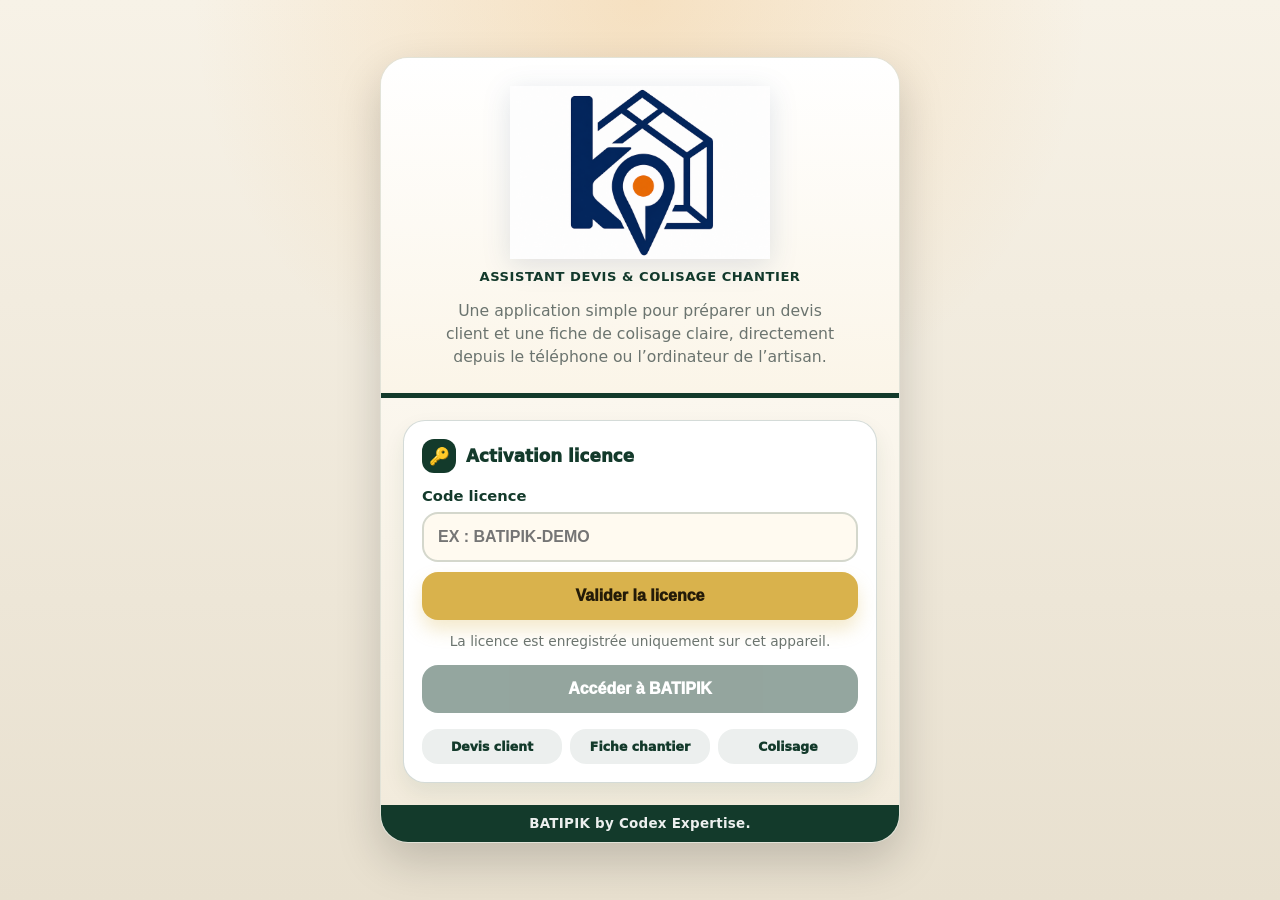
<file: index.html>
<!DOCTYPE html>
<html lang="fr">
<head>
  <meta charset="UTF-8">
  <meta name="viewport" content="width=device-width, initial-scale=1.0">
  <title>BATIPIK - Activation licence</title>
  <meta name="description" content="BATIPIK, assistant terrain pour devis rapide et colisage chantier.">

  <meta name="theme-color" content="#0a2d66">
  <meta name="apple-mobile-web-app-capable" content="yes">
  <meta name="mobile-web-app-capable" content="yes">
  <meta name="apple-mobile-web-app-status-bar-style" content="black-translucent">
  <meta name="apple-mobile-web-app-title" content="BATIPIK">

  <link rel="icon" type="image/png" href="./logo-batipik.png">
  <link rel="apple-touch-icon" href="./logo-batipik.png">
  <style>
    :root {
      --blue: #0a2d66;
      --orange: #f2a23a;
      --gold: #d9b24c;
      --green: #133a2b;
      --green-2: #1e563f;
      --paper: #fffaf0;
      --panel: #f7f2e6;
      --text: #26312c;
      --muted: #6b746f;
      --line: rgba(19, 58, 43, 0.18);
      --danger: #a33a2a;
      --success: #1f7a4d;
      --shadow: 0 18px 45px rgba(0, 0, 0, 0.18);
    }

    * { box-sizing: border-box; }
    html, body { margin: 0; min-height: 100%; }

    body {
      font-family: "Segoe UI", system-ui, -apple-system, BlinkMacSystemFont, sans-serif;
      background:
        radial-gradient(circle at top, rgba(242, 162, 58, 0.22), transparent 28rem),
        linear-gradient(180deg, #f7f2e7 0%, #e8e0cf 100%);
      color: var(--text);
      display: flex;
      justify-content: center;
      padding: 18px;
    }

    .page-shell {
      width: 100%;
      max-width: 520px;
      min-height: calc(100vh - 36px);
      display: flex;
      flex-direction: column;
      justify-content: center;
    }

    .landing-card {
      background: var(--paper);
      border: 1px solid rgba(19, 58, 43, 0.12);
      border-radius: 28px;
      box-shadow: var(--shadow);
      overflow: hidden;
    }

    .hero {
      padding: 28px 24px 24px;
      background: linear-gradient(180deg, #ffffff 0%, #fbf5e8 100%);
      text-align: center;
      border-bottom: 5px solid var(--green);
    }

    .logo-batipik {
      width: min(260px, 78vw);
      height: auto;
      display: block;
      margin: 0 auto 10px;
      object-fit: contain;
      filter: drop-shadow(0 6px 14px rgba(10, 45, 102, 0.12));
    }

    .logo-fallback {
      display: none;
      color: var(--blue);
      font-size: 2.55rem;
      font-weight: 950;
      letter-spacing: 0.04em;
      margin-bottom: 8px;
    }

    .brand-subtitle {
      margin: 8px 0 0;
      color: var(--green);
      font-weight: 900;
      letter-spacing: 0.04em;
      text-transform: uppercase;
      font-size: 0.82rem;
    }

    .intro {
      margin: 16px auto 0;
      max-width: 395px;
      color: var(--muted);
      font-size: 0.98rem;
      line-height: 1.45;
    }

    .content {
      padding: 22px;
      background: linear-gradient(180deg, #fbf7ee, #f2ebdc);
    }

    .license-box {
      background: #ffffff;
      border: 1px solid var(--line);
      border-radius: 22px;
      padding: 18px;
      box-shadow: 0 10px 22px rgba(19, 58, 43, 0.08);
    }

    .box-title {
      display: flex;
      align-items: center;
      gap: 10px;
      color: var(--green);
      margin: 0 0 14px;
      font-size: 1.05rem;
      font-weight: 950;
    }

    .box-title span {
      width: 34px;
      height: 34px;
      display: inline-grid;
      place-items: center;
      border-radius: 12px;
      color: #fff;
      background: var(--green);
    }

    label {
      display: block;
      font-weight: 850;
      color: var(--green);
      margin-bottom: 8px;
      font-size: 0.92rem;
    }

    .license-input-row {
      display: grid;
      grid-template-columns: 1fr;
      gap: 10px;
    }

    input[type="text"] {
      width: 100%;
      border: 2px solid rgba(19, 58, 43, 0.18);
      border-radius: 16px;
      padding: 14px;
      font-size: 1rem;
      font-weight: 800;
      color: var(--text);
      background: #fffaf0;
      text-transform: uppercase;
      outline: none;
    }

    input[type="text"]:focus {
      border-color: var(--orange);
      box-shadow: 0 0 0 4px rgba(242, 162, 58, 0.18);
    }

    .btn {
      width: 100%;
      border: none;
      border-radius: 16px;
      padding: 15px 16px;
      font-size: 1rem;
      font-weight: 950;
      cursor: pointer;
      transition: transform 0.15s ease, opacity 0.15s ease;
    }

    .btn:active { transform: scale(0.98); }

    .btn-activate {
      background: var(--gold);
      color: #241b08;
      box-shadow: 0 10px 18px rgba(217, 178, 76, 0.28);
    }

    .btn-access {
      margin-top: 14px;
      background: var(--green);
      color: #ffffff;
      box-shadow: 0 10px 18px rgba(19, 58, 43, 0.20);
    }

    .btn-access:disabled {
      opacity: 0.45;
      cursor: not-allowed;
      box-shadow: none;
    }

    .btn-light {
      margin-top: 10px;
      background: transparent;
      color: var(--green);
      border: 1px solid rgba(19, 58, 43, 0.18);
      box-shadow: none;
    }

    .status-card {
      margin-top: 14px;
      padding: 14px;
      border-radius: 18px;
      background: #f8f1df;
      border: 1px dashed rgba(19, 58, 43, 0.25);
    }

    .status-line {
      display: flex;
      justify-content: space-between;
      gap: 10px;
      padding: 7px 0;
      border-bottom: 1px solid rgba(19, 58, 43, 0.10);
      font-size: 0.94rem;
    }

    .status-line:last-child { border-bottom: 0; }
    .status-line strong { color: var(--green); text-align: right; }

    .pill {
      display: inline-flex;
      align-items: center;
      justify-content: center;
      gap: 6px;
      width: 100%;
      margin-top: 12px;
      padding: 10px 12px;
      border-radius: 999px;
      font-weight: 950;
      font-size: 0.9rem;
      text-align: center;
    }

    .pill.ok { background: rgba(31, 122, 77, 0.12); color: var(--success); }
    .pill.warn { background: rgba(242, 162, 58, 0.18); color: #8a5b13; }
    .pill.err { background: rgba(163, 58, 42, 0.12); color: var(--danger); }

    .help-text {
      margin: 12px 0 0;
      color: var(--muted);
      font-size: 0.86rem;
      line-height: 1.4;
      text-align: center;
    }

    .features {
      display: grid;
      grid-template-columns: repeat(3, 1fr);
      gap: 8px;
      margin-top: 16px;
    }

    .feature {
      background: rgba(19, 58, 43, 0.08);
      color: var(--green);
      border-radius: 16px;
      padding: 10px 8px;
      text-align: center;
      font-size: 0.78rem;
      font-weight: 950;
    }

    .footer-line {
      background: var(--green);
      color: rgba(255, 255, 255, 0.92);
      text-align: center;
      padding: 11px 12px;
      font-size: 0.84rem;
      font-weight: 850;
      letter-spacing: 0.02em;
    }

    .hidden { display: none !important; }

    @media (max-width: 420px) {
      body { padding: 10px; }
      .page-shell { min-height: calc(100vh - 20px); }
      .hero { padding: 24px 18px 20px; }
      .content { padding: 16px; }
      .logo-batipik { width: min(225px, 82vw); }
      .features { grid-template-columns: 1fr; }
    }
  </style>
</head>
<body>
  <div class="page-shell">
    <section class="landing-card" aria-label="Activation BATIPIK">
      <header class="hero">
        <img class="logo-batipik" src="logo-batipik.png" alt="Logo BATIPIK" onerror="this.style.display='none'; document.querySelector('.logo-fallback').style.display='block';">
        <div class="logo-fallback">BATIPIK</div>
        <p class="brand-subtitle">Assistant devis & colisage chantier</p>
        <p class="intro">
          Une application simple pour préparer un devis client et une fiche de colisage claire,
          directement depuis le téléphone ou l’ordinateur de l’artisan.
        </p>
      </header>

      <main class="content">
        <section class="license-box">
          <h2 class="box-title"><span>🔑</span> Activation licence</h2>

          <div id="activation-zone">
            <label for="license-code">Code licence</label>
            <div class="license-input-row">
              <input id="license-code" type="text" inputmode="text" autocomplete="off" placeholder="Ex : BATIPIK-DEMO">
              <button type="button" class="btn btn-activate" onclick="activerLicence()">Valider la licence</button>
            </div>
            <p class="help-text">La licence est enregistrée uniquement sur cet appareil.</p>
          </div>

          <div id="license-status" class="status-card hidden" aria-live="polite">
            <div class="status-line"><span>Licence</span><strong id="status-code">-</strong></div>
            <div class="status-line"><span>Activation</span><strong id="status-start">-</strong></div>
            <div class="status-line"><span>Expiration</span><strong id="status-end">-</strong></div>
            <div class="status-line hidden" id="status-demo-line"><span>Démo</span><strong id="status-demo-count">-</strong></div>
            <div id="status-pill" class="pill ok">Licence valide</div>
          </div>

          <button type="button" id="access-btn" class="btn btn-access" onclick="accederBatipik()" disabled>Accéder à BATIPIK</button>
          <button type="button" id="reset-btn" class="btn btn-light hidden" onclick="reinitialiserLicence()">Changer de licence</button>

          <div class="features" aria-label="Fonctions principales">
            <div class="feature">Devis client</div>
            <div class="feature">Fiche chantier</div>
            <div class="feature">Colisage</div>
          </div>
        </section>
      </main>

      <footer class="footer-line">BATIPIK by Codex Expertise.</footer>
    </section>
  </div>

  <script>
    /* BATIPIK V3.16 - licence admin CODEX intégrée + licences.json */
    const BATIPIK_LICENSE_DB = "BatipikLicenceDB";
    const BATIPIK_LICENSE_STORE = "licence";
    const BATIPIK_LICENSE_KEY = "batipik_licence_active";

    const DEFAULT_LICENSES = {
      "BATIPIK-CODEX-ADMIN": {
        "type": "admin",
        "expiration": null,
        "maxDevis": null
      },
      "BATIPIK-DEMO": {
        "type": "demo",
        "expiration": null,
        "maxDevis": 3
      }
    };

    let LICENSES = { ...DEFAULT_LICENSES };

    async function chargerLicences() {
      try {
        const response = await fetch("licences.json?v=" + Date.now(), { cache: "no-store" });
        if (!response.ok) throw new Error("Fichier licences.json introuvable");
        const remoteLicences = await response.json();
        LICENSES = { ...DEFAULT_LICENSES, ...remoteLicences };
      } catch (error) {
        console.warn("BATIPIK utilise les licences intégrées car licences.json n'est pas accessible en local.", error);
        LICENSES = { ...DEFAULT_LICENSES };
      }
    }

    function openLicenseDB() {
      return new Promise((resolve, reject) => {
        const request = indexedDB.open(BATIPIK_LICENSE_DB, 2);

        request.onupgradeneeded = function(event) {
          const database = event.target.result;
          if (!database.objectStoreNames.contains("chantiers")) {
            database.createObjectStore("chantiers", { keyPath: "id", autoIncrement: true });
          }
          if (!database.objectStoreNames.contains(BATIPIK_LICENSE_STORE)) {
            database.createObjectStore(BATIPIK_LICENSE_STORE, { keyPath: "id" });
          }
        };

        request.onsuccess = function(event) { resolve(event.target.result); };
        request.onerror = function() { reject(request.error); };
      });
    }

    async function saveLicence(data) {
      const database = await openLicenseDB();
      return new Promise((resolve, reject) => {
        const transaction = database.transaction([BATIPIK_LICENSE_STORE], "readwrite");
        transaction.objectStore(BATIPIK_LICENSE_STORE).put({ id: BATIPIK_LICENSE_KEY, ...data });
        transaction.oncomplete = resolve;
        transaction.onerror = function() { reject(transaction.error); };
      });
    }

    async function getLicence() {
      const database = await openLicenseDB();
      return new Promise((resolve, reject) => {
        const transaction = database.transaction([BATIPIK_LICENSE_STORE], "readonly");
        const request = transaction.objectStore(BATIPIK_LICENSE_STORE).get(BATIPIK_LICENSE_KEY);
        request.onsuccess = function() { resolve(request.result || null); };
        request.onerror = function() { reject(request.error); };
      });
    }

    async function deleteLicence() {
      const database = await openLicenseDB();
      return new Promise((resolve, reject) => {
        const transaction = database.transaction([BATIPIK_LICENSE_STORE], "readwrite");
        transaction.objectStore(BATIPIK_LICENSE_STORE).delete(BATIPIK_LICENSE_KEY);
        transaction.oncomplete = resolve;
        transaction.onerror = function() { reject(transaction.error); };
      });
    }

    function addDays(date, days) {
      const result = new Date(date);
      result.setDate(result.getDate() + days);
      return result;
    }

    function formatDateFr(dateValue) {
      const date = new Date(dateValue);
      if (Number.isNaN(date.getTime())) return "-";
      return date.toLocaleDateString("fr-FR");
    }

    function endOfDay(dateValue) {
      const date = new Date(dateValue);
      date.setHours(23, 59, 59, 999);
      return date;
    }

    function isPermanent(licence) {
      return licence && (licence.dateExpiration === null || licence.dateExpiration === "permanent");
    }

    function isExpired(licence) {
      if (!licence) return true;
      if (isPermanent(licence)) return false;
      if (!licence.dateExpiration) return true;
      return new Date() > endOfDay(licence.dateExpiration);
    }

    function daysLeft(licence) {
      if (isPermanent(licence)) return Infinity;
      const end = endOfDay(licence.dateExpiration).getTime();
      const now = new Date().getTime();
      return Math.ceil((end - now) / (1000 * 60 * 60 * 24));
    }

    function renderLicence(licence) {
      const activationZone = document.getElementById("activation-zone");
      const statusBox = document.getElementById("license-status");
      const accessBtn = document.getElementById("access-btn");
      const resetBtn = document.getElementById("reset-btn");
      const pill = document.getElementById("status-pill");

      if (!licence) {
        activationZone.classList.remove("hidden");
        statusBox.classList.add("hidden");
        accessBtn.disabled = true;
        resetBtn.classList.add("hidden");
        return;
      }

      document.getElementById("status-code").textContent = licence.code || "-";
      document.getElementById("status-start").textContent = formatDateFr(licence.dateActivation);
      document.getElementById("status-end").textContent = isPermanent(licence) ? "Aucune expiration" : formatDateFr(licence.dateExpiration);
      const demoLine = document.getElementById("status-demo-line");
      const demoCount = document.getElementById("status-demo-count");
      if (licence.maxDevis !== null && licence.maxDevis !== undefined && Number.isFinite(Number(licence.maxDevis))) {
        demoLine.classList.remove("hidden");
        demoCount.textContent = `${Number(licence.devisGeneres || 0)} / ${Number(licence.maxDevis)} devis`;
      } else {
        demoLine.classList.add("hidden");
        demoCount.textContent = "-";
      }

      activationZone.classList.add("hidden");
      statusBox.classList.remove("hidden");
      resetBtn.classList.remove("hidden");

      if (isExpired(licence)) {
        accessBtn.disabled = true;
        pill.className = "pill err";
        pill.textContent = "Licence expirée — contactez Codex Expertise";
        return;
      }

      const remaining = daysLeft(licence);
      accessBtn.disabled = false;

      if (isPermanent(licence)) {
        pill.className = "pill ok";
        pill.textContent = "Licence administrateur permanente";
      } else if (remaining <= 30) {
        pill.className = "pill warn";
        pill.textContent = `Licence valide — expire dans ${remaining} jour${remaining > 1 ? "s" : ""}`;
      } else {
        pill.className = "pill ok";
        pill.textContent = `Licence valide — expire le ${formatDateFr(licence.dateExpiration)}`;
      }
    }

    function normaliserCodeLicence(value) {
      return (value || "")
        .normalize("NFKC")
        .trim()
        .toUpperCase()
        .replace(/[‐‑‒–—―−]/g, "-")
        .replace(/\s+/g, "")
        .replace(/-+/g, "-");
    }

    function trouverLicence(code) {
      const normalizedCode = normaliserCodeLicence(code);

      // Sécurité locale permanente : cette clé doit toujours fonctionner,
      // même si licences.json est mal chargé ou absent.
      if (normalizedCode === "BATIPIK-CODEX-ADMIN") {
        return {
          code: "BATIPIK-CODEX-ADMIN",
          config: { type: "admin", expiration: null }
        };
      }

      const normalizedLicences = {};
      Object.keys(LICENSES || {}).forEach((key) => {
        normalizedLicences[normaliserCodeLicence(key)] = {
          code: normaliserCodeLicence(key),
          config: LICENSES[key]
        };
      });

      return normalizedLicences[normalizedCode] || null;
    }

    async function activerLicence() {
      const input = document.getElementById("license-code");
      const saisie = input.value || "";
      const result = trouverLicence(saisie);

      if (!result || !result.config) {
        input.value = normaliserCodeLicence(saisie);
        afficherErreurLicence("Code licence non reconnu.");
        input.focus();
        return;
      }

      const code = result.code;
      const config = result.config;
      input.value = code;

      const today = new Date();
      const licence = {
        code,
        type: config.type || "client",
        dateActivation: today.toISOString(),
        dateExpiration: config.expiration === null ? null : config.expiration,
        maxDevis: config.maxDevis === null || config.maxDevis === undefined || config.maxDevis === ""
         ? null
         : Number(config.maxDevis),
        devisGeneres: 0,
        version: "licences-json-4-demo-3-devis"
      };

      await saveLicence(licence);
      renderLicence(licence);
    }

    function afficherErreurLicence(message) {
      const statusBox = document.getElementById("license-status");
      const pill = document.getElementById("status-pill");
      statusBox.classList.remove("hidden");
      document.getElementById("status-code").textContent = "Non validée";
      document.getElementById("status-start").textContent = "-";
      document.getElementById("status-end").textContent = "-";
      const demoLine = document.getElementById("status-demo-line");
      if (demoLine) demoLine.classList.add("hidden");
      pill.className = "pill err";
      pill.textContent = message;
      document.getElementById("access-btn").disabled = true;
    }

    async function reinitialiserLicence() {
      await deleteLicence();
      document.getElementById("license-code").value = "";
      renderLicence(null);
    }

    function accederBatipik() {
      window.location.href = "app.html";
    }

    window.addEventListener("DOMContentLoaded", async () => {
      try {
       await chargerLicences();

       const params = new URLSearchParams(window.location.search);
       const modeDemo = params.get("demo") === "1";
       const resetLicence = params.get("reset") === "1";

    if (resetLicence) {
      await deleteLicence();
      window.history.replaceState({}, document.title, window.location.pathname);
      renderLicence(null);
      return;
    }

    if (modeDemo) {
      await deleteLicence();
      document.getElementById("license-code").value = "BATIPIK-DEMO";
      await activerLicence();

      window.history.replaceState({}, document.title, window.location.pathname);
      return;
    }

    const licence = await getLicence();
    renderLicence(licence);
  } catch (error) {
    console.error("Erreur licence BATIPIK", error);
    afficherErreurLicence("Impossible de lire la licence locale.");
  }
});
  </script>
</body>
</html>
</file>
<file: style.css>
:root {
  --blue: #0b3263;
  --dark: #2e3437;
  --dark-2: #202529;
  --green: #0e4a37;
  --green-2: #0a3c2f;
  --gold: #d9aa35;
  --gold-2: #bf9028;
  --white: #f8f8f4;
  --text: #111;
  --muted: #636363;
}
* { box-sizing: border-box; margin: 0; padding: 0; font-family: 'Segoe UI', Arial, sans-serif; }
body { min-height: 100vh; background: #111; color: var(--white); }
.app-header { background: #fff; padding: 18px 14px 16px; border-bottom: 1px solid #d7d7d7; }
.brand-card { max-width: 640px; margin: 0 auto; display: flex; justify-content: center; align-items: center; gap: 12px; color: var(--blue); }
.brand-logo-img { width: 58px; height: auto; display: block; object-fit: contain; }
.logo { font-size: 31px; line-height: 1; font-weight: 950; letter-spacing: 1px; color: var(--blue); }
.tagline { margin-top: 4px; font-size: 11px; color: #555; font-weight: 700; text-transform: uppercase; letter-spacing: .4px; }

.header-actions {
  display: flex;
  flex-direction: column;
  gap: 6px;
  margin-left: auto;
  align-items: flex-end;
}

.exit-btn {
  border: 0;
  border-radius: 999px;
  background: #e9e9e2;
  color: #173d2f;
  font-size: 11px;
  font-weight: 900;
  padding: 7px 10px;
  cursor: pointer;
  text-transform: uppercase;
  box-shadow: 0 2px 6px rgba(0,0,0,.12);
}

main { max-width: 640px; margin: 0 auto; background: linear-gradient(180deg, #3d4549 0%, #252c2f 72%, var(--green) 72%); min-height: calc(100vh - 78px); padding-bottom: 26px; box-shadow: 0 0 30px rgba(0,0,0,.45); }
.tabs { display: flex; gap: 4px; padding: 10px 10px 0; background: var(--dark-2); }
.tab-btn { flex: 1; border: 0; border-radius: 9px 9px 0 0; padding: 11px 5px; font-weight: 900; font-size: 12px; background: #f4f4f4; color: #222; cursor: pointer; text-transform: uppercase; }
.tab-btn.active { background: var(--gold); color: #101010; box-shadow: inset 0 -2px 0 rgba(0,0,0,.2); }
.pane { display: none; padding: 24px 26px 0; }
.pane.active { display: block; }
h1 { margin: 0 -26px 24px; padding: 18px 16px; background: rgba(0,0,0,.34); text-align: center; text-transform: uppercase; font-size: 26px; line-height: 1.15; font-weight: 950; letter-spacing: .5px; text-shadow: 2px 2px 2px rgba(0,0,0,.8); }
h1 span { color: #fff; }
h2 { margin: 18px 0 12px; color: #fff; font-size: 20px; text-transform: uppercase; text-shadow: 2px 2px 2px rgba(0,0,0,.8); letter-spacing: .4px; }
.form-group { margin-bottom: 23px; }
.form-group > label, .split-line label { display: block; margin-bottom: 10px; color: #fff; font-size: 20px; font-weight: 950; text-transform: uppercase; text-shadow: 2px 2px 2px #000; }
input[type='number'], input[type='text'], select { width: 100%; border: 2px solid #d4d4d4; border-radius: 8px; background: #fff; color: #111; padding: 15px 16px; font-size: 18px; box-shadow: inset 0 1px 1px rgba(0,0,0,.12); }
input::placeholder { color: #8a8a8a; }
input:focus, select:focus { outline: 3px solid rgba(217,170,53,.35); border-color: var(--gold); }
.tile-grid { display: grid; gap: 12px; }
.grid-3 { grid-template-columns: repeat(3, 1fr); }
.grid-4 { grid-template-columns: repeat(4, 1fr); }
.tile-radio { min-height: 118px; background: #f7f7f5; color: #111; border: 2px solid #d2d2d2; border-radius: 8px; display: flex; flex-direction: column; justify-content: center; align-items: center; text-align: center; padding: 9px; font-size: 15px; font-weight: 950; text-transform: uppercase; cursor: pointer; box-shadow: 0 3px 4px rgba(0,0,0,.45); }
.tile-radio.mini { min-height: 112px; font-size: 19px; }
.tile-radio input { position: absolute; opacity: 0; pointer-events: none; }
.tile-radio:has(input:checked) { background: linear-gradient(180deg, #e7c14d, var(--gold)); border-color: var(--gold-2); }
.tile-icon { display: block; color: #555; font-size: 34px; line-height: 1; margin-bottom: 12px; }
.tile-radio small { font-size: 11px; line-height: 1.05; }
.rect-icon { display: block; width: 54px; height: 34px; border: 3px solid #444; background: #777; margin-bottom: 8px; border-radius: 3px; }
.split-line { display: grid; grid-template-columns: 1fr minmax(160px, 230px); gap: 14px; align-items: end; }
.switch-look { position: relative; display: inline-block; padding-left: 68px; color: #fff; font-size: 18px; font-weight: 700; text-shadow: 1px 1px 2px #000; }
.switch-look::before { content: ''; position: absolute; left: 0; top: -8px; width: 58px; height: 34px; border-radius: 999px; background: var(--gold); box-shadow: inset 0 1px 2px rgba(0,0,0,.3); }
.switch-look::after { content: ''; position: absolute; left: 29px; top: -4px; width: 26px; height: 26px; border-radius: 999px; background: #fff; box-shadow: 0 1px 3px rgba(0,0,0,.45); }
.finance-box { margin: 10px 0 22px; border: 1px solid rgba(255,255,255,.16); border-radius: 10px; background: rgba(0,0,0,.18); padding: 12px; }
.finance-box summary { cursor: pointer; color: var(--gold); font-weight: 950; text-transform: uppercase; }
.finance-box .form-group { margin-top: 14px; margin-bottom: 14px; }
.finance-box label { font-size: 13px; text-shadow: none; color: #f1f1f1; }
.manual-line { background: rgba(14,74,55,.45); padding: 12px; border-radius: 8px; }
.manual-line input + input { margin-top: 8px; }
.btn-block { width: 100%; min-height: 80px; background: linear-gradient(180deg, #e7bd3e, var(--gold)); color: #111; border: 2px solid var(--gold-2); border-radius: 8px; padding: 15px; font-size: 22px; line-height: 1.15; font-weight: 950; text-transform: uppercase; cursor: pointer; box-shadow: 0 4px 5px rgba(0,0,0,.45); }
.btn-block span { margin-right: 16px; }
.btn-secondary { background: #fff; color: #111; border: 1px solid #ccc; border-radius: 8px; padding: 12px 14px; font-weight: 900; cursor: pointer; }
.btn-secondary.ghost { background: transparent; color: #fff; border-color: rgba(255,255,255,.4); }
.btn-mini { margin-top: 10px; background: var(--gold); border: 0; border-radius: 6px; padding: 8px 10px; font-weight: 900; cursor: pointer; }
.action-row { display: grid; grid-template-columns: 1fr 110px; gap: 10px; margin-bottom: 14px; }
.why-box { margin: 40px -26px 0; padding: 30px 26px 18px; background: linear-gradient(180deg, var(--green), var(--green-2)); text-align: center; }
.why-box h2 { margin-top: 0; }
.why-grid { display: grid; grid-template-columns: repeat(3, 1fr); gap: 16px; color: var(--gold); font-size: 40px; }
.why-grid small { display: block; margin-top: 8px; color: #fff; font-size: 15px; font-weight: 700; text-shadow: none; }
.modal { display: none; position: fixed; z-index: 100; inset: 0; overflow-y: auto; background: rgba(0,0,0,.82); padding: 22px 0; }
.modal-content { width: min(92%, 560px); margin: auto; background: #30383b; border: 2px solid var(--gold); border-radius: 12px; padding: 22px; position: relative; box-shadow: 0 12px 35px rgba(0,0,0,.6); }
.close-modal { position: absolute; top: 8px; right: 13px; background: none; border: 0; color: #fff; font-size: 32px; cursor: pointer; }
.modal-subtitle { color: #ddd; margin-bottom: 12px; }
.warning-note { color: var(--gold); font-weight: 700; margin-bottom: 8px; }
.res-section { background: rgba(0,0,0,.28); border-radius: 9px; padding: 14px; margin-top: 14px; }
.res-section h3 { color: var(--gold); text-transform: uppercase; margin-bottom: 10px; }
.res-line { display: flex; justify-content: space-between; gap: 12px; padding: 8px 0; border-bottom: 1px dashed rgba(255,255,255,.25); }
.res-line span:last-child, .res-line strong { text-align: right; white-space: nowrap; }
.total-ht { font-weight: 900; border-top: 1px solid rgba(255,255,255,.25); margin-top: 7px; }
.total-devis { display: flex; justify-content: space-between; gap: 12px; margin-top: 10px; padding-top: 12px; border-top: 3px solid var(--gold); color: var(--gold); font-size: 22px; font-weight: 950; text-transform: uppercase; }
.modal-actions { display: grid; gap: 10px; margin-top: 15px; }
.hist-card { background: rgba(255,255,255,.95); color: #111; border-left: 6px solid var(--gold); border-radius: 8px; padding: 13px; margin-bottom: 12px; box-shadow: 0 3px 6px rgba(0,0,0,.25); }
.hist-header { display: flex; justify-content: space-between; gap: 10px; color: var(--blue); font-weight: 950; margin-bottom: 6px; }
.hist-details { color: #333; line-height: 1.45; font-size: 14px; }
@media (max-width: 560px) {
  .logo { font-size: 28px; }
  main { max-width: 100%; }
  .pane { padding: 20px 16px 0; }
  h1 { margin-left: -16px; margin-right: -16px; font-size: 23px; }
  .grid-3 { grid-template-columns: repeat(3, 1fr); }
  .grid-4 { grid-template-columns: repeat(4, 1fr); gap: 8px; }
  .tile-radio { min-height: 106px; font-size: 12px; padding: 7px 4px; }
  .tile-radio.mini { min-height: 98px; font-size: 17px; }
  .tile-icon { font-size: 28px; }
  .form-group > label, .split-line label { font-size: 19px; }
  .split-line { grid-template-columns: 1fr; }
  .btn-block { font-size: 19px; }
  .why-box { margin-left: -16px; margin-right: -16px; }
  .tabs { overflow-x: auto; }
  .tab-btn { min-width: 88px; font-size: 11px; }
  .res-line, .total-devis { align-items: flex-start; flex-direction: column; }
  .res-line span:last-child, .res-line strong { text-align: left; white-space: normal; }
}
@media print { body { background: #fff; } .tabs, .btn-block, .btn-secondary, .close-modal, .exit-btn { display: none !important; } }

.hist-actions {
  display: flex;
  gap: 8px;
  flex-wrap: wrap;
  margin-top: 10px;
}
.btn-mini.ghost {
  background: #e9e9e2;
  color: #173d2f;
}

.lang-toggle {
  border: 2px solid var(--blue);
  background: #fff;
  color: var(--blue);
  border-radius: 999px;
  padding: 8px 12px;
  font-weight: 950;
  cursor: pointer;
  box-shadow: 0 2px 4px rgba(0,0,0,.15);
}
.detail-toggle {
  margin: 10px 0 12px;
  padding: 12px;
  border-radius: 8px;
  background: rgba(217,170,53,.15);
  color: #fff;
  font-weight: 900;
}
.detail-toggle input { transform: scale(1.2); margin-right: 8px; }
.detail-price-box {
  padding: 12px;
  border: 1px dashed rgba(217,170,53,.65);
  border-radius: 10px;
  background: rgba(0,0,0,.18);
  margin-bottom: 12px;
}
.photo-box {
  background: rgba(14,74,55,.36);
  border: 1px solid rgba(255,255,255,.18);
  border-radius: 10px;
  padding: 12px;
}
.photo-box input[type='file'] {
  width: 100%;
  color: #fff;
  font-weight: 700;
}
.btn-photo-remove {
  margin-top: 10px;
  width: 100%;
  border: 1px solid rgba(255,255,255,.22);
  background: rgba(0,0,0,.26);
  color: #fff;
  border-radius: 8px;
  padding: 10px 12px;
  font-weight: 900;
  cursor: pointer;
}
.btn-photo-remove:hover {
  border-color: rgba(217,170,53,.85);
  color: #e4bd52;
}
.photo-preview, .modal-photo {
  display: block;
  width: 100%;
  max-height: 240px;
  object-fit: cover;
  border-radius: 8px;
  margin-top: 12px;
  border: 2px solid rgba(217,170,53,.8);
}
.settings-note {
  margin: 10px 0 18px;
  color: #f1f1f1;
  line-height: 1.45;
  background: rgba(0,0,0,.18);
  padding: 12px;
  border-radius: 8px;
}
@media (max-width: 560px) {
  .brand-card { justify-content: space-between; }
  .lang-toggle { padding: 7px 10px; font-size: 12px; }
}


.settings-subtitle {
  margin: 22px 0 10px;
  color: #d7a93d;
  font-weight: 900;
  text-transform: uppercase;
  letter-spacing: .4px;
  text-shadow: 2px 2px 0 #000;
}
.settings-grid {
  display: grid;
  grid-template-columns: 1fr;
  gap: 10px;
}
@media (min-width: 760px) {
  .settings-grid { grid-template-columns: repeat(3, 1fr); }
}

/* Ajustement V3.3 — alignement propre des champs de prix détaillés dans Paramètres */
.settings-grid {
  align-items: stretch;
  column-gap: 14px;
  row-gap: 16px;
}

.settings-grid .form-group {
  display: flex;
  flex-direction: column;
  height: 100%;
  margin-bottom: 0;
}

.settings-grid .form-group label {
  min-height: 82px;
  display: flex;
  align-items: flex-start;
  line-height: 1.25;
}

.settings-grid .form-group input {
  margin-top: auto;
  width: 100%;
}

@media (max-width: 759px) {
  .settings-grid .form-group label {
    min-height: auto;
  }
  .settings-grid .form-group {
    margin-bottom: 12px;
  }
}

/* V3.4 — champs client email/téléphone alignés */
.client-grid {
  display: grid;
  grid-template-columns: 1fr;
  gap: 0;
}
@media (min-width: 700px) {
  .client-grid {
    grid-template-columns: 1fr 1fr;
    gap: 14px;
    align-items: end;
  }
  .client-grid .form-group {
    margin-bottom: 23px;
  }
}

.logo-settings-box {
  background: rgba(0,0,0,.18);
  border: 1px solid rgba(255,255,255,.16);
  border-radius: 10px;
  padding: 14px;
}
.btn-logo-choice {
  width: 100%;
  border: 2px solid var(--gold-2);
  background: linear-gradient(180deg, #fff, #ececec);
  color: #111;
  border-radius: 8px;
  padding: 13px 14px;
  font-size: 18px;
  font-weight: 950;
  text-transform: uppercase;
  cursor: pointer;
}
.logo-help {
  margin-top: 10px;
  color: #f1f1f1;
  font-size: 14px;
  line-height: 1.35;
}
.artisan-logo-preview {
  display: block;
  max-width: 210px;
  max-height: 120px;
  object-fit: contain;
  margin: 14px auto 0;
  padding: 10px;
  background: #fff;
  border: 2px solid rgba(217,170,53,.85);
  border-radius: 10px;
}

/* V3.8 — séparation visuelle claire Carreleur / Plaquiste dans Paramètres */
.settings-price-sections {
  display: grid;
  grid-template-columns: 1fr;
  gap: 18px;
  margin-top: 10px;
}

.settings-price-card {
  border: 1px solid rgba(223, 177, 91, 0.45);
  border-radius: 14px;
  padding: 16px;
  background: rgba(18, 24, 20, 0.72);
  box-shadow: 0 10px 22px rgba(0,0,0,0.25);
}

.settings-price-card-carreleur {
  border-left: 6px solid #dfb15b;
}

.settings-price-card-plaquiste {
  border-left: 6px solid #1f5138;
  background: rgba(31, 81, 56, 0.42);
}

.settings-card-header {
  display: flex;
  align-items: center;
  gap: 12px;
  margin-bottom: 14px;
  padding-bottom: 10px;
  border-bottom: 1px solid rgba(255,255,255,0.12);
}

.settings-card-icon {
  width: 44px;
  height: 44px;
  min-width: 44px;
  border-radius: 10px;
  display: grid;
  place-items: center;
  background: linear-gradient(180deg, #e6c35c, #cfa33a);
  color: #151515;
  font-weight: 900;
  font-size: 24px;
  box-shadow: 0 4px 0 rgba(0,0,0,0.30);
}

.settings-card-header h3 {
  margin: 0;
  color: #fff;
  font-size: 23px;
  line-height: 1;
  text-transform: uppercase;
  text-shadow: 2px 2px 0 #000;
}

.settings-card-header p {
  margin: 4px 0 0;
  color: rgba(255,255,255,0.78);
  font-size: 14px;
  line-height: 1.3;
}

.settings-main-price {
  margin-bottom: 16px;
}

.settings-main-price label {
  color: #fff;
  text-transform: uppercase;
  text-shadow: 2px 2px 0 #000;
}

.settings-subtitle.compact {
  margin: 8px 0 12px;
  padding-top: 2px;
}

.settings-price-card .settings-grid .form-group label {
  min-height: 74px;
}

@media (max-width: 759px) {
  .settings-price-card {
    padding: 14px;
  }
  .settings-card-header h3 {
    font-size: 20px;
  }
  .settings-price-card .settings-grid .form-group label {
    min-height: auto;
  }
}


/* V3.10 — signature intégrée dans la bande verte, sans hauteur hors app */
.codex-footer-line {
  margin-top: 18px;
  padding-top: 10px;
  border-top: 1px solid rgba(255,255,255,.18);
  color: rgba(255,255,255,.78);
  font-size: 12px;
  font-weight: 700;
  letter-spacing: .35px;
  text-align: center;
}

@media (max-width: 560px) {
  .brand-logo-img { width: 52px; }
  .codex-footer-line { font-size: 11px; margin-top: 14px; }
}

.hist-status-row { display: flex; align-items: center; justify-content: space-between; gap: 10px; margin: 8px 0; flex-wrap: wrap; }
.status-badge { display: inline-flex; align-items: center; border-radius: 999px; padding: 5px 10px; font-size: 12px; font-weight: 900; color: #111; }
.status-envoye { background: #d9edf7; color: #0d3565; }
.status-attente { background: #f4d35e; color: #1f1f1f; }
.status-accepte { background: #c8e6c9; color: #173d2f; }
.status-termine { background: #d6d6d6; color: #333; }
.status-select { width: auto; min-width: 170px; padding: 7px 10px; font-size: 13px; border-radius: 8px; border: 1px solid #bbb; background: #fff; color: #111; }
input[type="date"] { width: 100%; padding: 13px 16px; border-radius: 8px; border: 2px solid #ddd; background: #f8f7f6; font-size: 17px; }


.prestations-complementaires-box {
  background: rgba(217, 170, 53, 0.08);
  border: 1px solid rgba(217, 170, 53, 0.25);
  border-radius: 10px;
  padding: 14px;
}
.mini-help {
  color: #d9d1c3;
  font-size: 10pt;
  margin: -2px 0 10px;
  line-height: 1.35;
}
.prestations-suggestions {
  display: grid;
  grid-template-columns: 1fr 1fr;
  gap: 8px;
  margin-bottom: 12px;
}
.prestations-suggestions label {
  display: flex;
  align-items: center;
  gap: 8px;
  background: rgba(255,255,255,0.06);
  border: 1px solid rgba(255,255,255,0.12);
  border-radius: 8px;
  padding: 10px;
  font-size: 10pt;
  cursor: pointer;
}
.prestations-suggestions input {
  width: 17px;
  height: 17px;
  accent-color: var(--gold);
}
.prestations-montants {
  display: grid;
  gap: 8px;
}
.prestation-row {
  display: grid;
  grid-template-columns: minmax(0, 1fr) 190px;
  gap: 10px;
  align-items: center;
  background: rgba(14, 74, 55, 0.42);
  border: 1px solid rgba(217, 170, 53, 0.22);
  border-radius: 8px;
  padding: 10px;
}
.prestation-label-zone strong {
  display: block;
  color: #fff;
  font-size: 10.5pt;
}
.prestation-custom-label,
.prestation-montant {
  width: 100%;
}
.prestation-amount-zone {
  display: grid;
  grid-template-columns: 1fr 38px;
  gap: 8px;
  align-items: center;
}
.prestation-remove {
  height: 38px;
  border: 0;
  border-radius: 7px;
  background: #7a2f27;
  color: #fff;
  font-size: 18pt;
  font-weight: 900;
  line-height: 1;
  cursor: pointer;
}
@media (max-width: 640px) {
  .prestations-suggestions { grid-template-columns: 1fr; }
  .prestation-row { grid-template-columns: 1fr; }
  .prestation-amount-zone { grid-template-columns: 1fr 42px; }
}


/* Numérotation personnalisée des devis */
.quote-number-box {
  background: rgba(19, 58, 43, 0.42);
  border: 1px solid rgba(223, 177, 91, 0.28);
  border-radius: 18px;
  padding: 16px;
  margin: 12px 0 22px;
}

.quote-number-grid {
  display: grid;
  grid-template-columns: repeat(2, minmax(0, 1fr));
  gap: 12px;
  align-items: end;
}

.quote-preview {
  display: flex;
  justify-content: space-between;
  align-items: center;
  gap: 12px;
  margin-top: 10px;
  padding: 12px 14px;
  border-radius: 14px;
  background: rgba(6, 22, 44, 0.65);
  border: 1px dashed rgba(223, 177, 91, 0.45);
}

.quote-preview span {
  color: #cbd5e0;
  font-size: 0.9rem;
}

.quote-preview strong {
  color: #dfb15b;
  font-size: 1.05rem;
  letter-spacing: 0.03em;
  text-align: right;
}

.compact-note {
  margin: 6px 0 12px;
}

@media (max-width: 640px) {
  .quote-number-grid {
    grid-template-columns: 1fr;
  }

  .quote-preview {
    align-items: flex-start;
    flex-direction: column;
  }
}

/* BATIPIK V3.21 - Paramètres devis professionnel */
.legal-settings-box {
  background: rgba(19, 58, 43, 0.16);
  border: 1px solid rgba(217, 178, 76, 0.35);
  border-radius: 14px;
  padding: 16px;
  margin: 12px 0 22px;
}
.legal-settings-box .settings-grid {
  margin-top: 8px;
}
.legal-settings-box .form-group input {
  width: 100%;
}
@media (max-width: 760px) {
  .legal-settings-box .settings-grid {
    grid-template-columns: 1fr;
  }
}

@media (min-width: 760px) {
  .settings-grid.two-cols { grid-template-columns: repeat(2, 1fr); }
}

/* V3.23 — Paramètres devis professionnel plus compacts */
.legal-settings-box {
  padding: 14px;
}

.legal-settings-box .settings-grid {
  row-gap: 10px;
  column-gap: 14px;
  margin-top: 6px;
  margin-bottom: 10px;
}

.legal-settings-box .form-group {
  margin-bottom: 8px;
}

.legal-settings-box .form-group label,
.legal-settings-box .settings-grid .form-group label {
  min-height: auto;
  margin-bottom: 6px;
  font-size: 18px;
  line-height: 1.15;
  align-items: flex-start;
}

.legal-settings-box input[type='number'],
.legal-settings-box input[type='text'] {
  padding: 13px 14px;
}

.legal-settings-box .settings-note {
  margin-top: 8px;
  margin-bottom: 12px;
}

.legal-grid.one-col {
  grid-template-columns: 1fr;
}

@media (min-width: 760px) {
  .legal-settings-box .settings-grid.legal-grid {
    grid-template-columns: repeat(3, 1fr);
  }
  .legal-settings-box .settings-grid.legal-grid.two-cols {
    grid-template-columns: repeat(2, 1fr);
  }
  .legal-settings-box .settings-grid.legal-grid.one-col {
    grid-template-columns: 1fr;
  }
}

@media (max-width: 759px) {
  .legal-settings-box .form-group label,
  .legal-settings-box .settings-grid .form-group label {
    font-size: 17px;
  }
}


.manual-lines { display: grid; gap: 10px; margin-top: 10px; }
.manual-line-row { display: grid; grid-template-columns: 1fr 150px 38px; gap: 8px; align-items: center; }
.manual-line-row .prestation-remove { height: 42px; border-radius: 8px; border: 0; background: rgba(255,255,255,.16); color: #fff; font-size: 20px; font-weight: 900; cursor: pointer; }
.prestations-suggestions { display: grid; gap: 8px; }
.prestation-row { display: grid; grid-template-columns: 1fr minmax(180px, 260px); gap: 10px; align-items: center; margin-top: 10px; }
.prestation-amount-zone { display: grid; grid-template-columns: 1fr 38px; gap: 8px; }
@media (max-width: 560px) { .manual-line-row, .prestation-row { grid-template-columns: 1fr; } .prestation-amount-zone { grid-template-columns: 1fr 38px; } }
</file>
